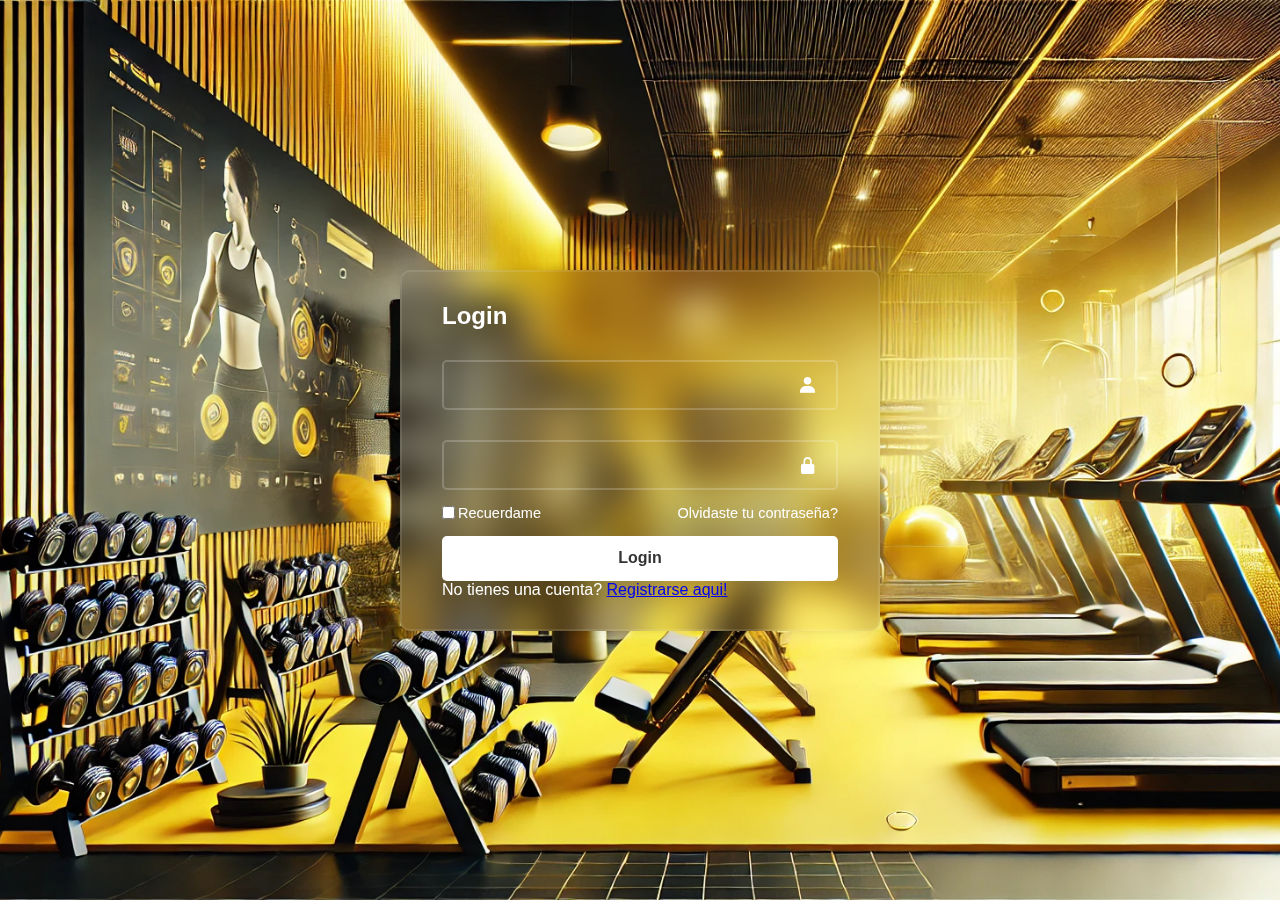
<file: index.html>
<!DOCTYPE html>
<html lang="es">
<head>
    <meta charset="UTF-8">
    <meta name="viewport" content="width=device-width, initial-scale=1.0">
    <link rel="stylesheet" href="Login y Register.css">
    <title>Login Capy Fitness</title>
    <link
      href="https://unpkg.com/boxicons@2.1.4/css/boxicons.min.css" rel="stylesheet"
      />
  </head>
<body>
    <div class="container-LOG-REG">
        <h2>Login</h2>
        <form action="login.php" method="post">
            <div class="input-box">
              <input type="text" name="username" required />
              <i class="bx bxs-user"></i>
              </div>
              <div class="input-box">
                <input type="Password" name="password" required />
              <i class="bx bxs-lock-alt"></i>
              </div>

              <div class="remember-forgot">
                <label>
                  <input id="remember-me" type="checkbox" />Recuerdame</label>
                <a href="#">Olvidaste tu contraseña?</a>
              </div>

            <input type="submit" class="btn" value="Login">
            <p>No tienes una cuenta? <a href="register.html">Registrarse aqui!</a></p>
        </form>
    </div>
</body>
</html>
</file>
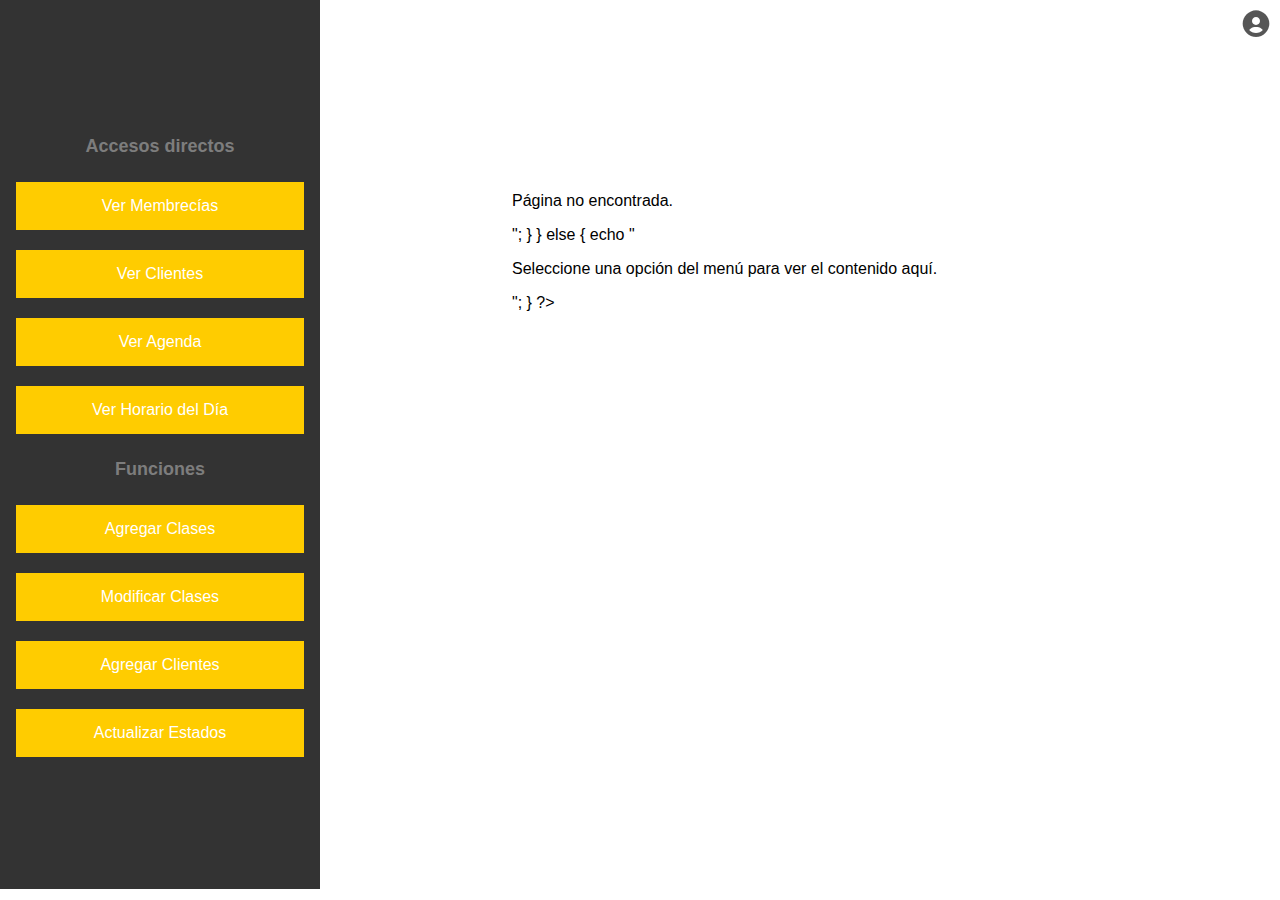
<file: Menu.html>
<!DOCTYPE html>
<html lang="es">
<head>
    <meta charset="UTF-8">
    <meta name="viewport" content="width=device-width, initial-scale=1.0">
    <title>Menú General</title>
    <link rel="stylesheet" href="Menu.css">
    <link
    href="https://unpkg.com/boxicons@2.1.4/css/boxicons.min.css" rel="stylesheet"
    />
    <script defer src="Menu.js"></script> <!-- Archivo JS para manejar la carga dinámica -->

</head>
<body>

<!-- SubBarra de accesos directos -->
<div class="SubBarra">
    <h2 class="subtitulo">Accesos directos</h2>
    <!-- Formularios para cada botón -->
    <form method="POST" action="">
        <button class="menu-button" type="submit" name="page" value="ver_membresias">Ver Membrecías</button>
        <button class="menu-button" type="submit" name="page" value="ver_clientes">Ver Clientes</button>
        <button class="menu-button" type="submit" name="page" value="ver_agenda">Ver Agenda</button>
        <button class="menu-button" type="submit" name="page" value="ver_horario_dia">Ver Horario del Día</button>
    </form>

    <h2 class="subtitulo">Funciones</h2>
    <form method="POST" action="">
        <button class="menu-button" type="submit" name="page" value="agregar_clases">Agregar Clases</button>
        <button class="menu-button" type="submit" name="page" value="modificar_clases">Modificar Clases</button>
        <button class="menu-button" type="submit" name="page" value="agregar_clientes">Agregar Clientes</button>
        <button class="menu-button" type="submit" name="page" value="actualizar_estados">Actualizar Estados</button>
    </form>
</div>

<!-- Contenedor donde se cargará el contenido dinámicamente -->
<div class="main-content">
    <?php
    // Verificar si se ha enviado el formulario
    if ($_SERVER['REQUEST_METHOD'] === 'POST' && isset($_POST['page'])) {
        $page = $_POST['page'];

        // Cargar el contenido correspondiente basado en el valor del formulario
        switch ($page) {
            case 'ver_membresias':
                include 'ver_membresias.php';
                break;
            case 'ver_clientes':
                include 'ver_clientes.php';
                break;
            case 'ver_agenda':
                include 'ver_agenda.php';
                break;
            case 'ver_horario_dia':
                include 'ver_horario_dia.php';
                break;
            case 'agregar_clases':
                include 'agregar_clases.php';
                break;
            case 'modificar_clases':
                include 'modificar_clases.php';
                break;
            case 'agregar_clientes':
                include 'agregar_clientes.php';
                break;
            case 'actualizar_estados':
                include 'actualizar_estados.php';
                break;
            case 'perfil':
                include 'perfil.php';
                break;
            case 'configuracion':
                // Incluir configuracion.php si es necesario
                break;
            default:
                echo "<p>Página no encontrada.</p>";
        }
    } else {
        echo "<p>Seleccione una opción del menú para ver el contenido aquí.</p>";
    }
    ?>
</div>

<!-- Menú de usuario -->
<form method="POST" action="">
    <div class="user-menu-container">
        <i class='bx bxs-user-circle user-icon' id="userIcon"></i>
        <!-- Menú emergente -->
        <div class="user-menu" id="userMenu">
            <ul>
                <button class="SBtn" type="submit" name="page" value="perfil">Perfil</button>
                <button class="SBtn" type="submit" name="page" value="configuracion">Configuración</button>
                <li><a href="logout.php">Cerrar Sesión</a></li>
            </ul>
        </div>
    </div>
</form>

</body>
</html>
</file>
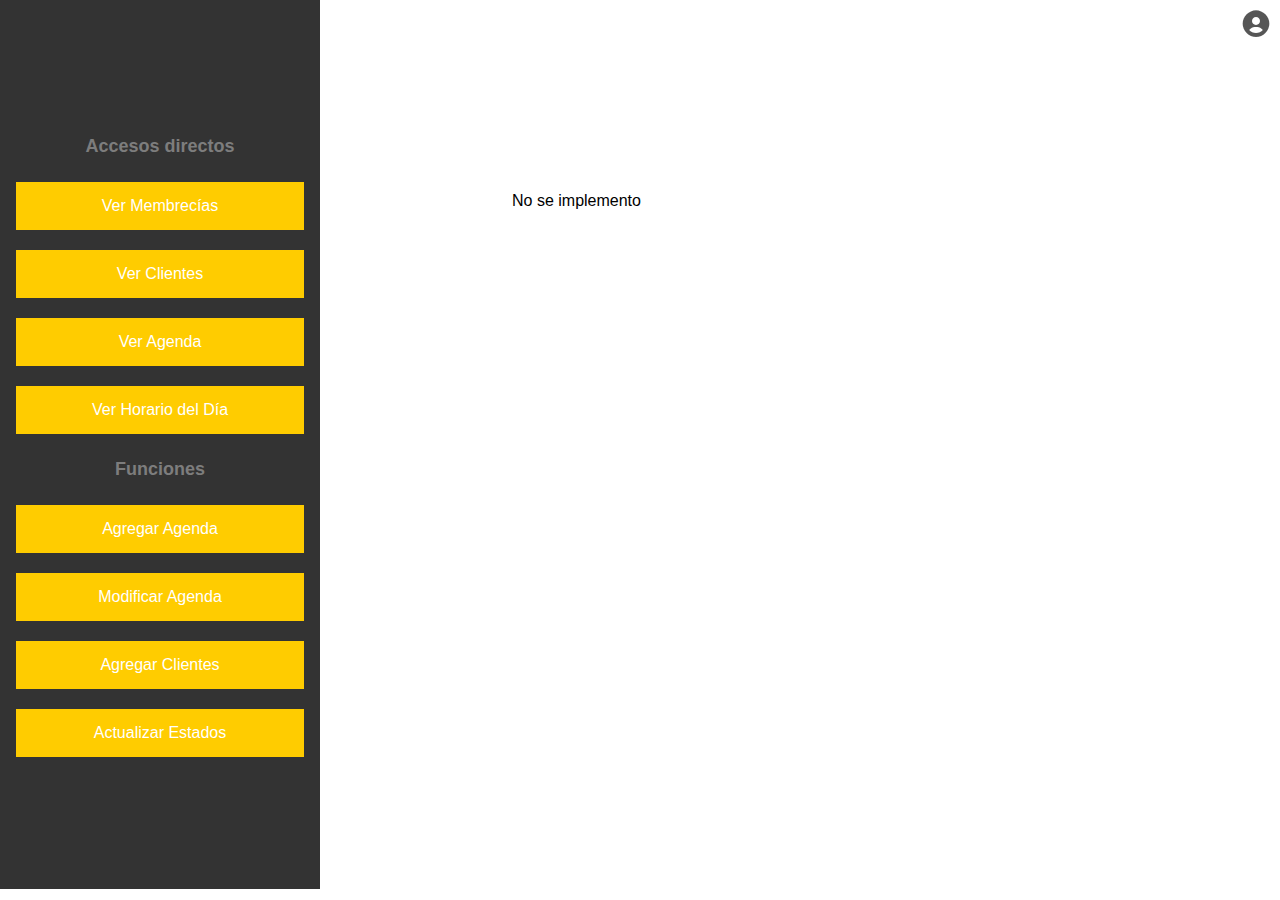
<file: Menu_Actualizar_Estados.html>
<!DOCTYPE html>
<html lang="es">
<head>
    <meta charset="UTF-8">
    <meta name="viewport" content="width=device-width, initial-scale=1.0">
    <title>Menú General</title>
    <link rel="stylesheet" href="Menu.css">
    <link href="https://unpkg.com/boxicons@2.1.4/css/boxicons.min.css" rel="stylesheet">
    <script defer src="Menu.js"></script> <!-- Archivo JS para manejar la carga dinámica -->
</head>
<body>

<!-- SubBarra de accesos directos -->
<div class="SubBarra">
    <h2 class="subtitulo">Accesos directos</h2>
    <!-- Formularios para cada botón -->
    <form method="POST" action="ERF.php">
        <button class="menu-button" type="submit" name="page" value="ver_membresias">Ver Membrecías</button>
        <button class="menu-button" type="submit" name="page" value="ver_clientes">Ver Clientes</button>
        <button class="menu-button" type="submit" name="page" value="ver_agenda">Ver Agenda</button>
        <button class="menu-button" type="submit" name="page" value="ver_horario_dia">Ver Horario del Día</button>
    </form>

    <h2 class="subtitulo">Funciones</h2>
    <form method="POST" action="ERF.php">
        <button class="menu-button" type="submit" name="page" value="agregar_agenda">Agregar Agenda</button>
        <button class="menu-button" type="submit" name="page" value="modificar_agenda">Modificar Agenda</button>
        <button class="menu-button" type="submit" name="page" value="agregar_clientes">Agregar Clientes</button>
        <button class="menu-button" type="submit" name="page" value="actualizar_estados">Actualizar Estados</button>
    </form>
</div>

<div class="main-content">
    <Label>No se implemento</Label>
</div>

<!-- Menú de usuario -->
<form method="POST" action="ERF.php">
    <div class="user-menu-container">
        <i class='bx bxs-user-circle user-icon' id="userIcon"></i>
        <!-- Menú emergente -->
        <div class="user-menu" id="userMenu">
            <ul>
                <button class="SBtn" type="submit" name="page" value="perfil">Perfil</button>
                <button class="SBtn" type="submit" name="page" value="configuracion">Configuración</button>
                <li><a href="logout.php">Cerrar Sesión</a></li>
            </ul>
        </div>
    </div>
</form>

</body>
</html>
</file>
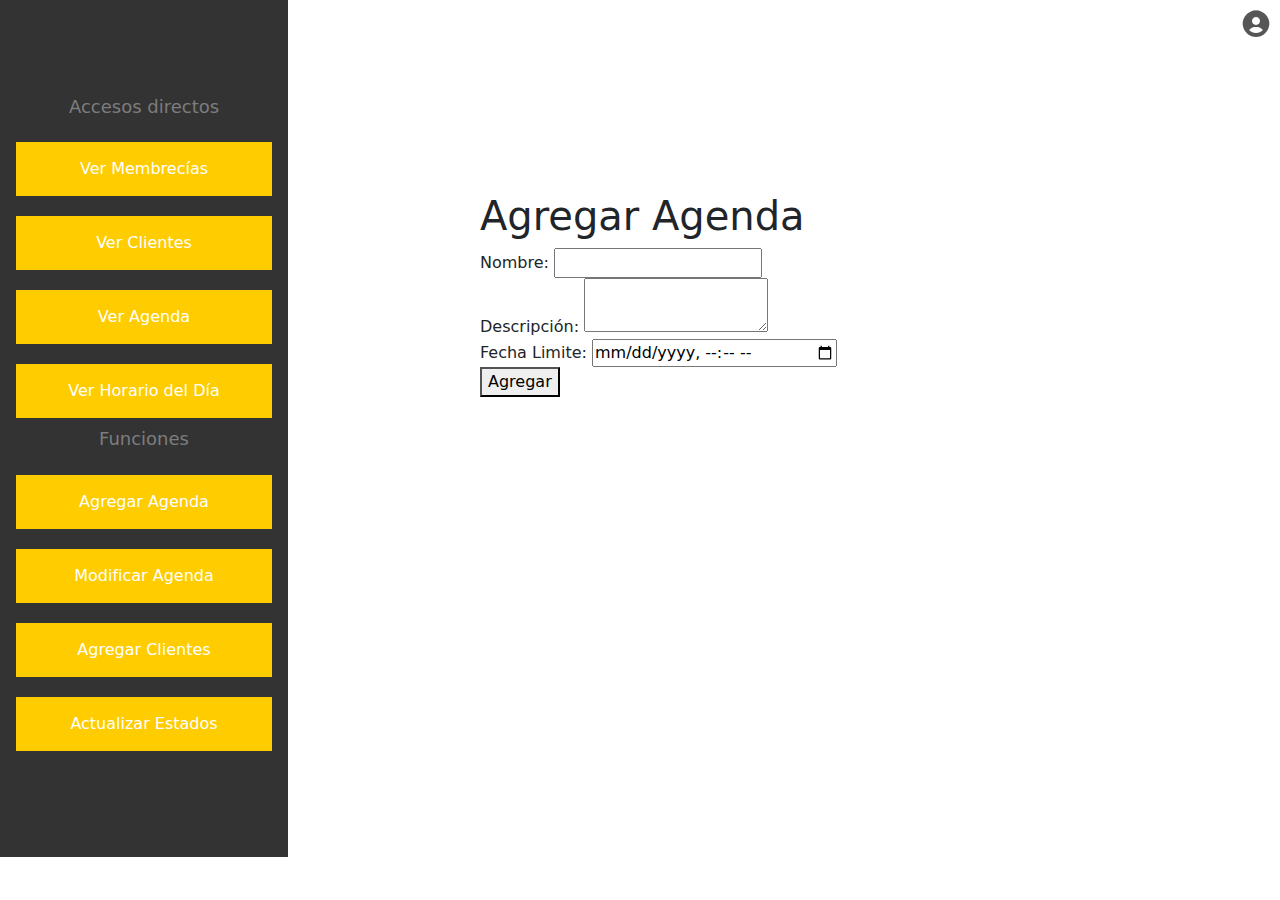
<file: Menu_Agregar_Agenda.html>
<!DOCTYPE html>
<html lang="es">
    <head>
        <meta charset="UTF-8">
        <meta name="viewport" content="width=device-width, initial-scale=1.0">
        <title>Agregar Agenda</title>
        <link rel="stylesheet" href="Menu.css">
        <link href="https://stackpath.bootstrapcdn.com/bootstrap/5.2.3/css/bootstrap.min.css" rel="stylesheet">
        <script defer src="Menu.js"></script>    
        <link href="https://unpkg.com/boxicons@2.1.4/css/boxicons.min.css" rel="stylesheet">
        <script src="https://code.jquery.com/jquery-3.7.1.min.js"></script>
    </head>
<body>
    <div class="SubBarra">
        <h2 class="subtitulo">Accesos directos</h2>
        <!-- Formularios para cada botón -->
        <form method="POST" action="ERF.php">
            <button class="menu-button" type="submit" name="page" value="ver_membresias">Ver Membrecías</button>
            <button class="menu-button" type="submit" name="page" value="ver_clientes">Ver Clientes</button>
            <button class="menu-button" type="submit" name="page" value="ver_agenda">Ver Agenda</button>
            <button class="menu-button" type="submit" name="page" value="ver_horario_dia">Ver Horario del Día</button>
        </form>

        <h2 class="subtitulo">Funciones</h2>
        <form method="POST" action="ERF.php">
            <button class="menu-button" type="submit" name="page" value="agregar_agenda">Agregar Agenda</button>
            <button class="menu-button" type="submit" name="page" value="modificar_agenda">Modificar Agenda</button>
            <button class="menu-button" type="submit" name="page" value="agregar_clientes">Agregar Clientes</button>
            <button class="menu-button" type="submit" name="page" value="actualizar_estados">Actualizar Estados</button>
        </form>
    </div>

    <div class="main-content">
        <h1>Agregar Agenda</h1>
        <form method="POST" action="agendar.php">
            <input type="hidden" name="add" value="1">
            <label for="nombre">Nombre:</label>
            <input type="text" id="nombre" name="nombre" required><br>
            <label for="descripcion">Descripción:</label>
            <textarea id="descripcion" name="descripcion"></textarea><br>
            <label for="fecha_agenda">Fecha Limite:</label>
            <input type="datetime-local" id="fecha_agenda" name="fecha_agenda" required><br>
            <button type="submit">Agregar</button>
        </form>
    </div>

    <!-- Menú de usuario -->
    <form method="POST" action="ERF.php">
        <div class="user-menu-container">
            <i class='bx bxs-user-circle user-icon' id="userIcon"></i>
            <!-- Menú emergente -->
            <div class="user-menu" id="userMenu">
                <ul>
                    <button class="SBtn" type="submit" name="page" value="perfil">Perfil</button>
                    <button class="SBtn" type="submit" name="page" value="configuracion">Configuración</button>
                    <li><a href="logout.php">Cerrar Sesión</a></li>
                </ul>
            </div>
        </div>
    </form>
</body>
</html>
</file>
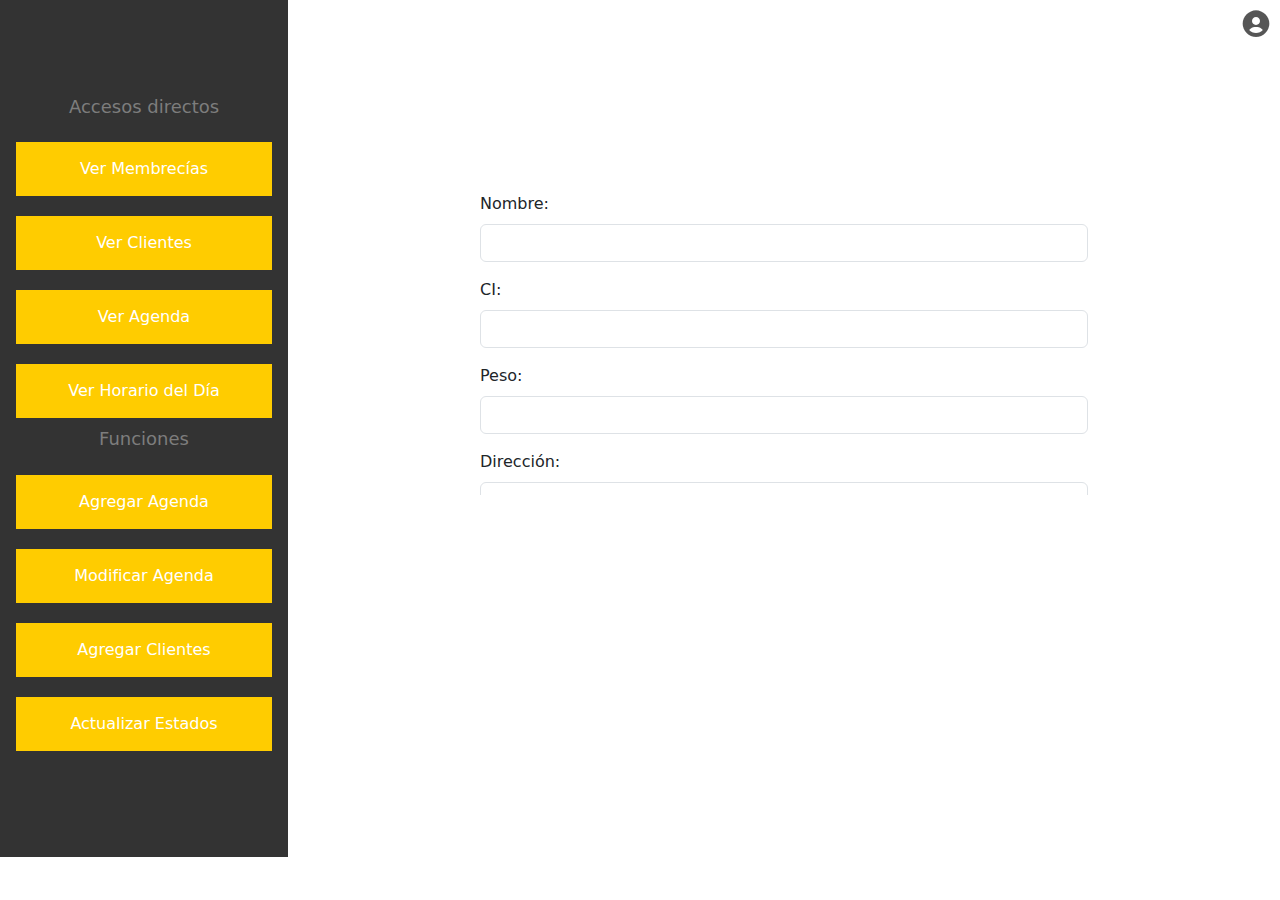
<file: Menu_Agregar_Clientes.html>
<!DOCTYPE html>
<html lang="es">
<head>
    <meta charset="UTF-8">
    <meta name="viewport" content="width=device-width, initial-scale=1.0">
    <title>Menú General</title>
    <link rel="stylesheet" href="Menu.css">
    <link href="https://stackpath.bootstrapcdn.com/bootstrap/5.2.3/css/bootstrap.min.css" rel="stylesheet">
    <script defer src="Menu.js"></script>    
    <link href="https://unpkg.com/boxicons@2.1.4/css/boxicons.min.css" rel="stylesheet">
    <script src="https://code.jquery.com/jquery-3.7.1.min.js"></script>
</head>
<body>

<!-- SubBarra de accesos directos -->
<div class="SubBarra">
    <h2 class="subtitulo">Accesos directos</h2>
    <!-- Formularios para cada botón -->
    <form method="POST" action="ERF.php">
        <button class="menu-button" type="submit" name="page" value="ver_membresias">Ver Membrecías</button>
        <button class="menu-button" type="submit" name="page" value="ver_clientes">Ver Clientes</button>
        <button class="menu-button" type="submit" name="page" value="ver_agenda">Ver Agenda</button>
        <button class="menu-button" type="submit" name="page" value="ver_horario_dia">Ver Horario del Día</button>
    </form>

    <h2 class="subtitulo">Funciones</h2>
    <form method="POST" action="ERF.php">
        <button class="menu-button" type="submit" name="page" value="agregar_agenda">Agregar Agenda</button>
        <button class="menu-button" type="submit" name="page" value="modificar_agenda">Modificar Agenda</button>
        <button class="menu-button" type="submit" name="page" value="agregar_clientes">Agregar Clientes</button>
        <button class="menu-button" type="submit" name="page" value="actualizar_estados">Actualizar Estados</button>
    </form>
</div>

<div class="main-content">
    <!-- Div para mostrar mensajes -->
    <div id="message"></div>

    <form id="add-client-form" action="agregar_cl.php" method="post">
        <div class="mb-3">
            <label for="nombre" class="form-label">Nombre:</label>
            <input type="text" class="form-control" id="nombre" name="nombre" required>
        </div>
        <div class="mb-3">
            <label for="ci" class="form-label">CI:</label>
            <input type="text" class="form-control" id="ci" name="ci">
        </div>
        <div class="mb-3">
            <label for="peso" class="form-label">Peso:</label>
            <input type="number" step="0.1" class="form-control" id="peso" name="peso">
        </div>
        <div class="mb-3">
            <label for="direccion" class="form-label">Dirección:</label>
            <input type="text" class="form-control" id="direccion" name="direccion" required>
        </div>
        <button type="submit" class="btn btn-primary">Agregar Cliente</button>
    </form>
</div>

<!-- Incluir Bootstrap 5.2.3 JS y dependencias -->
<script src="https://cdn.jsdelivr.net/npm/@popperjs/core@2.11.6/dist/umd/popper.min.js"></script>
<script src="https://stackpath.bootstrapcdn.com/bootstrap/5.2.3/js/bootstrap.min.js"></script>

<!-- Script para mostrar mensajes -->
<script>
$(document).ready(function() {
    // Obtener parámetros de la URL
    function getUrlParameter(sParam) {
        var sPageURL = window.location.search.substring(1),
            sURLVariables = sPageURL.split('&'),
            sParameterName,
            i;

        for (i = 0; i < sURLVariables.length; i++) {
            sParameterName = sURLVariables[i].split('=');

            if (sParameterName[0] === sParam) {
                return sParameterName[1] === undefined ? true : decodeURIComponent(sParameterName[1]);
            }
        }
        return false;
    }

    var message = getUrlParameter('message');
    var messageType = getUrlParameter('type');

    if (message) {
        var alertType = (messageType === 'success') ? 'alert-success' : 'alert-danger';
        $('#message').html('<div class="alert ' + alertType + ' alert-dismissible fade show" role="alert">' +
            message + 
            '<button type="button" class="btn-close" data-bs-dismiss="alert" aria-label="Close"></button>' +
        '</div>');
    }
});
</script>

<!-- Menú de usuario -->
<form method="POST" action="ERF.php">
    <div class="user-menu-container">
        <i class='bx bxs-user-circle user-icon' id="userIcon"></i>
        <!-- Menú emergente -->
        <div class="user-menu" id="userMenu">
            <ul>
                <button class="SBtn" type="submit" name="page" value="perfil">Perfil</button>
                <button class="SBtn" type="submit" name="page" value="configuracion">Configuración</button>
                <li><a href="logout.php">Cerrar Sesión</a></li>
            </ul>
        </div>
    </div>
</form>

</body>
</html>
</file>
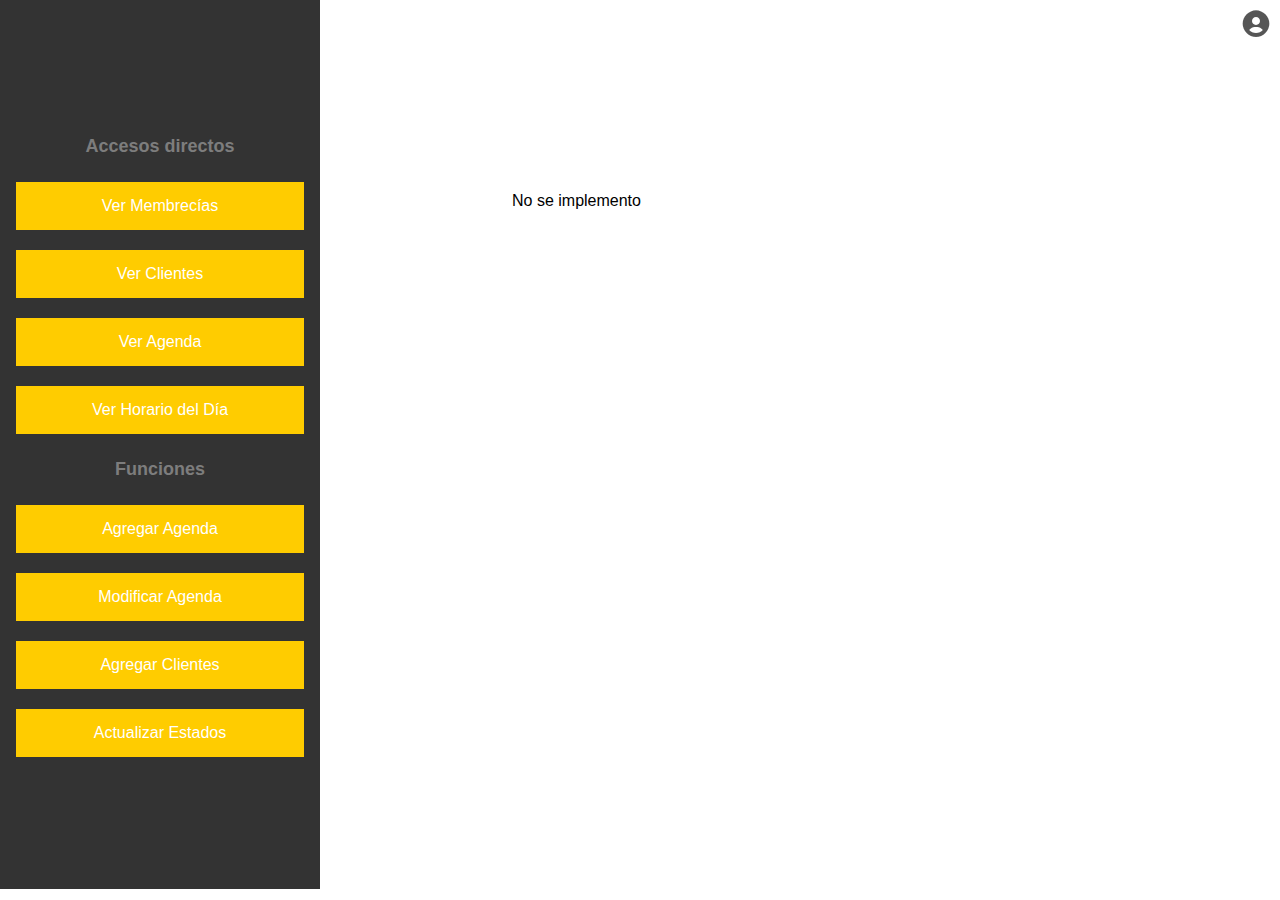
<file: Menu_Horarios.html>
<!DOCTYPE html>
<html lang="es">
<head>
    <meta charset="UTF-8">
    <meta name="viewport" content="width=device-width, initial-scale=1.0">
    <title>Menú General</title>
    <link rel="stylesheet" href="Menu.css">
    <link href="https://unpkg.com/boxicons@2.1.4/css/boxicons.min.css" rel="stylesheet">
    <script defer src="Menu.js"></script> <!-- Archivo JS para manejar la carga dinámica -->
</head>
<body>

<!-- SubBarra de accesos directos -->
<div class="SubBarra">
    <h2 class="subtitulo">Accesos directos</h2>
    <!-- Formularios para cada botón -->
    <form method="POST" action="ERF.php">
        <button class="menu-button" type="submit" name="page" value="ver_membresias">Ver Membrecías</button>
        <button class="menu-button" type="submit" name="page" value="ver_clientes">Ver Clientes</button>
        <button class="menu-button" type="submit" name="page" value="ver_agenda">Ver Agenda</button>
        <button class="menu-button" type="submit" name="page" value="ver_horario_dia">Ver Horario del Día</button>
    </form>
    <h2 class="subtitulo">Funciones</h2>
    <form method="POST" action="ERF.php">
        <button class="menu-button" type="submit" name="page" value="agregar_agenda">Agregar Agenda</button>
        <button class="menu-button" type="submit" name="page" value="modificar_agenda">Modificar Agenda</button>
        <button class="menu-button" type="submit" name="page" value="agregar_clientes">Agregar Clientes</button>
        <button class="menu-button" type="submit" name="page" value="actualizar_estados">Actualizar Estados</button>
    </form>
</div>

<div class="main-content">
    <Label>No se implemento</Label>
</div>


<!-- Menú de usuario -->
<form method="POST" action="ERF.php">
    <div class="user-menu-container">
        <i class='bx bxs-user-circle user-icon' id="userIcon"></i>
        <!-- Menú emergente -->
        <div class="user-menu" id="userMenu">
            <ul>
                <button class="SBtn" type="submit" name="page" value="perfil">Perfil</button>
                <button class="SBtn" type="submit" name="page" value="configuracion">Configuración</button>
                <li><a href="logout.php">Cerrar Sesión</a></li>
            </ul>
        </div>
    </div>
</form>

</body>
</html>
</file>
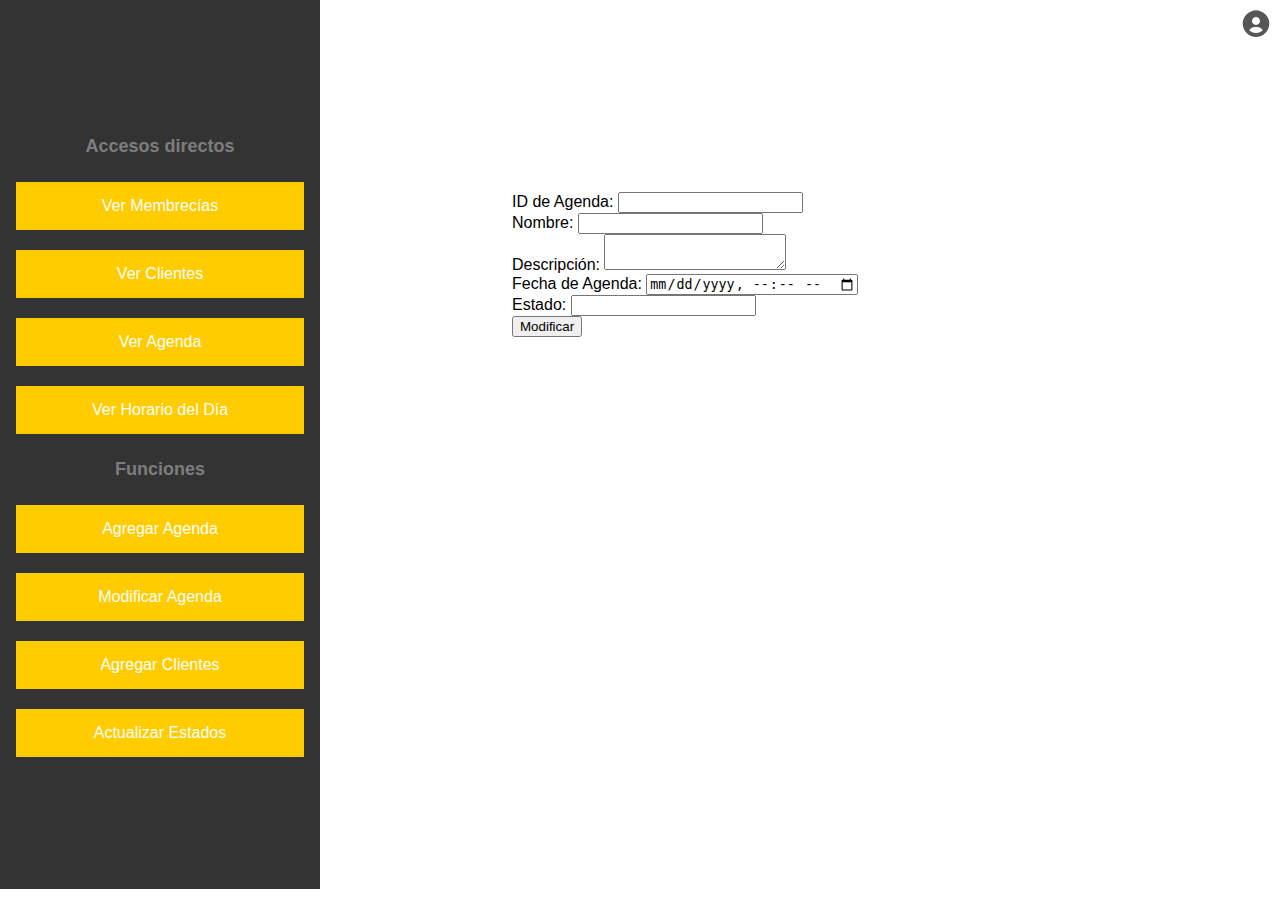
<file: Menu_Modificar_Agenda.html>
<!DOCTYPE html>
<html lang="es">
<head>
    <meta charset="UTF-8">
    <meta name="viewport" content="width=device-width, initial-scale=1.0">
    <title>Menú General</title>
    <link rel="stylesheet" href="Menu.css">
    <link href="https://unpkg.com/boxicons@2.1.4/css/boxicons.min.css" rel="stylesheet">
    <script defer src="Menu.js"></script> <!-- Archivo JS para manejar la carga dinámica -->
</head>
<body>

<!-- SubBarra de accesos directos -->
<div class="SubBarra">
    <h2 class="subtitulo">Accesos directos</h2>
    <!-- Formularios para cada botón -->
    <form method="POST" action="ERF.php">
        <button class="menu-button" type="submit" name="page" value="ver_membresias">Ver Membrecías</button>
        <button class="menu-button" type="submit" name="page" value="ver_clientes">Ver Clientes</button>
        <button class="menu-button" type="submit" name="page" value="ver_agenda">Ver Agenda</button>
        <button class="menu-button" type="submit" name="page" value="ver_horario_dia">Ver Horario del Día</button>
    </form>

    <h2 class="subtitulo">Funciones</h2>
    <form method="POST" action="ERF.php">
        <button class="menu-button" type="submit" name="page" value="agregar_agenda">Agregar Agenda</button>
        <button class="menu-button" type="submit" name="page" value="modificar_agenda">Modificar Agenda</button>
        <button class="menu-button" type="submit" name="page" value="agregar_clientes">Agregar Clientes</button>
        <button class="menu-button" type="submit" name="page" value="actualizar_estados">Actualizar Estados</button>
    </form>
</div>

<div class="main-content">
    

    <form method="POST" action="modificar_agenda.php">
        <label for="id_a">ID de Agenda:</label>
        <input type="number" id="id_a" name="id_a" required><br>
        <label for="nombre">Nombre:</label>
        <input type="text" id="nombre" name="nombre" required><br>
        <label for="descripcion">Descripción:</label>
        <textarea id="descripcion" name="descripcion"></textarea><br>
        <label for="fecha_agenda">Fecha de Agenda:</label>
        <input type="datetime-local" id="fecha_agenda" name="fecha_agenda" required><br>
        <label for="estado">Estado:</label>
        <input type="number" id="estado" name="estado" required><br>
        <button type="submit">Modificar</button>


    </form>
</div>

<!-- Menú de usuario -->
<form method="POST" action="ERF.php">
    <div class="user-menu-container">
        <i class='bx bxs-user-circle user-icon' id="userIcon"></i>
        <!-- Menú emergente -->
        <div class="user-menu" id="userMenu">
            <ul>
                <button class="SBtn" type="submit" name="page" value="perfil">Perfil</button>
                <button class="SBtn" type="submit" name="page" value="configuracion">Configuración</button>
                <li><a href="logout.php">Cerrar Sesión</a></li>
            </ul>
        </div>
    </div>
</form>

</body>
</html>
</file>
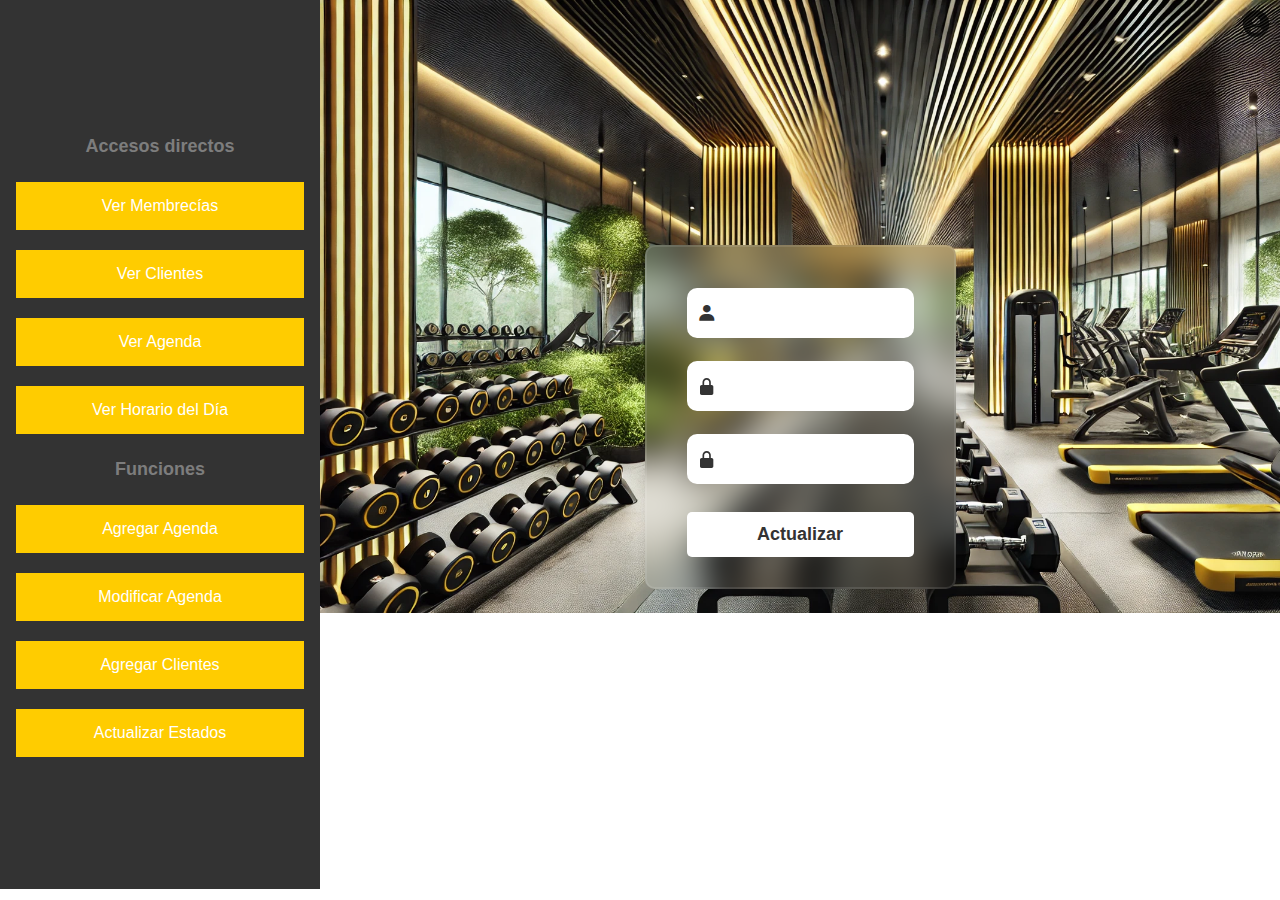
<file: Menu_Perfil.html>
<!DOCTYPE html>
<html lang="es">
<head>
    <meta charset="UTF-8">
    <meta name="viewport" content="width=device-width, initial-scale=1.0">
    <title>Menú General</title>

    <link rel="stylesheet" href="Menu.css">
    <link rel="stylesheet" href="Perfil.css">

    <link href="https://unpkg.com/boxicons@2.1.4/css/boxicons.min.css" rel="stylesheet">
    <script defer src="Menu.js"></script> <!-- Archivo JS para manejar la carga dinámica -->
</head>
<body>

<!-- SubBarra de accesos directos -->
<div class="SubBarra">
    <h2 class="subtitulo">Accesos directos</h2>
    <!-- Formularios para cada botón -->
    <form method="POST" action="ERF.php">
        <button class="menu-button" type="submit" name="page" value="ver_membresias">Ver Membrecías</button>
        <button class="menu-button" type="submit" name="page" value="ver_clientes">Ver Clientes</button>
        <button class="menu-button" type="submit" name="page" value="ver_agenda">Ver Agenda</button>
        <button class="menu-button" type="submit" name="page" value="ver_horario_dia">Ver Horario del Día</button>
    </form>

    <h2 class="subtitulo">Funciones</h2>
    <form method="POST" action="ERF.php">
        <button class="menu-button" type="submit" name="page" value="agregar_agenda">Agregar Agenda</button>
        <button class="menu-button" type="submit" name="page" value="modificar_agenda">Modificar Agenda</button>
        <button class="menu-button" type="submit" name="page" value="agregar_clientes">Agregar Clientes</button>
        <button class="menu-button" type="submit" name="page" value="actualizar_estados">Actualizar Estados</button>
    </form>
</div>

<div class="main-content2">

        <form action="perfil.php">
            <div class="Container-Perfil">
                
                <div class="input-box">
                    <input for="nombre" type="text" id="username" name="username" required />
                  <i class="bx bxs-user"></i>
                  </div>


                  <div class="input-box">
                    <input for="" type="password" id="password" name="password" required />
                  <i class="bx bxs-lock-alt"></i>
                  </div>


                  <div class="input-box">
                    <input type="password"  id="confpassword" name="confirm_password" required />
                  <i class="bx bxs-lock-alt"></i>
                  </div>
        
                <input type="submit" class="Button-TN" value="Actualizar">
            </div>
        </form>

</div>


<!-- Menú de usuario -->
<form method="POST" action="ERF.php">
    <div class="user-menu-container">
        <i class='bx bxs-user-circle user-icon' id="userIcon"></i>
        <!-- Menú emergente -->
        <div class="user-menu" id="userMenu">
            <ul>
                <button class="SBtn" type="submit" name="page" value="perfil">Perfil</button>
                <button class="SBtn" type="submit" name="page" value="configuracion">Configuración</button>
                <li><a href="logout.php">Cerrar Sesión</a></li>
            </ul>
        </div>
    </div>
</form>

</body>
</html>
</file>
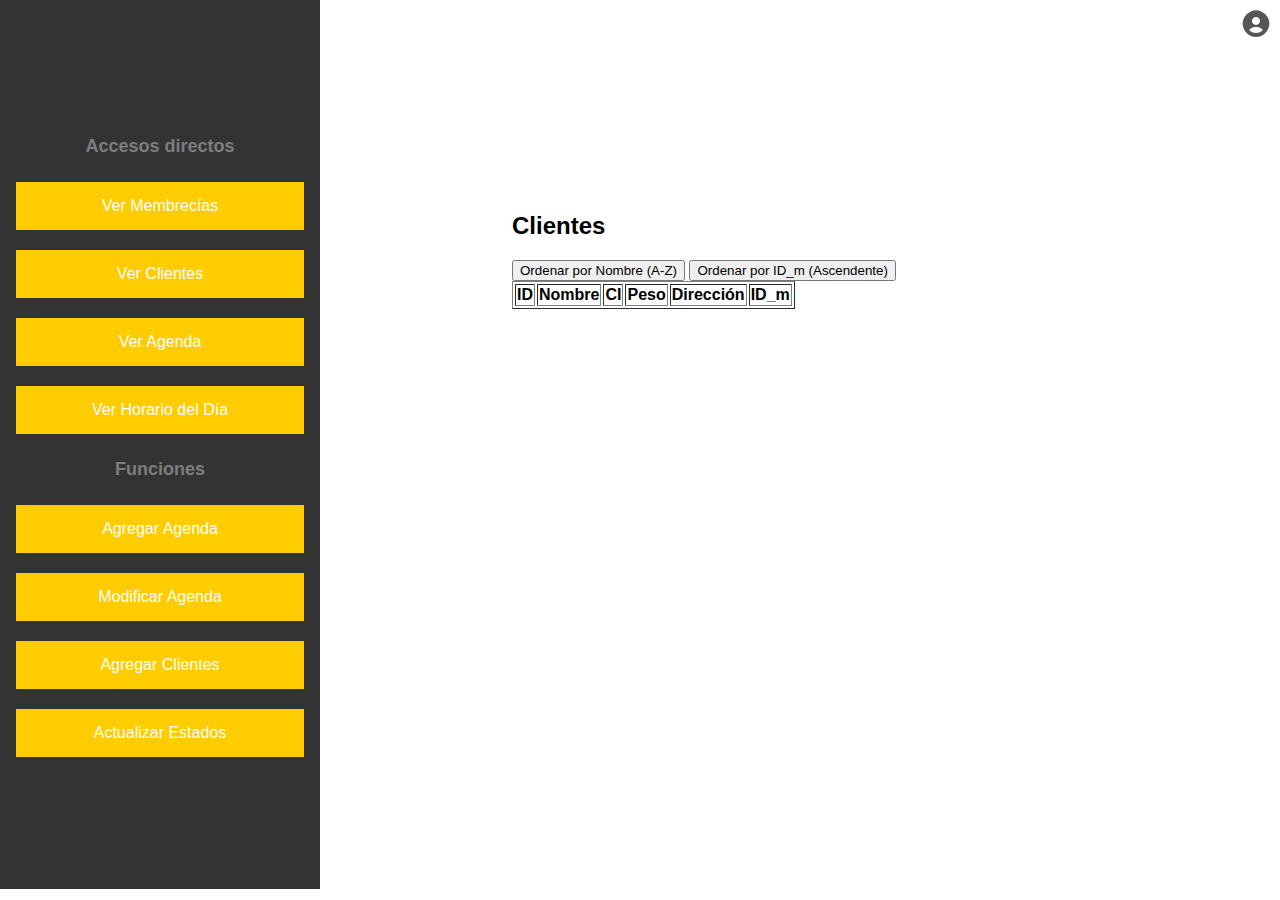
<file: Menu_Ver_Clientes.html>
<!DOCTYPE html>
<html lang="es">
<head>
    <meta charset="UTF-8">
    <meta name="viewport" content="width=device-width, initial-scale=1.0">
    <title>Ver Clientes</title>
    <link rel="stylesheet" href="Menu.css">
    <link href="https://unpkg.com/boxicons@2.1.4/css/boxicons.min.css" rel="stylesheet">
    <script defer src="Menu.js"></script>
    <script>
        document.addEventListener('DOMContentLoaded', function() {
            cargarClientes();

            document.getElementById('ordenarNombre').addEventListener('click', function() {
                cargarClientes('nombre_asc');
            });

            document.getElementById('ordenarIdM').addEventListener('click', function() {
                cargarClientes('id_m_asc');
            });
        });

        function cargarClientes(order = '') {
            fetch(`obtener_clientes.php?order=${order}`)
                .then(response => response.json())
                .then(data => {
                    const tableBody = document.querySelector('#clientes-table-body');
                    tableBody.innerHTML = '';
                    data.forEach(cliente => {
                        const row = document.createElement('tr');
                        row.innerHTML = `
                            <td>${cliente.id}</td>
                            <td>${cliente.nombre}</td>
                            <td>${cliente.CI}</td>
                            <td>${cliente.Peso}</td>
                            <td>${cliente.direccion}</td>
                            <td>${cliente.id_m}</td>
                        `;
                        tableBody.appendChild(row);
                    });
                })
                .catch(error => console.error('Error:', error));
        }
    </script>
</head>
<body>

<!-- SubBarra de accesos directos -->
<div class="SubBarra">
    <h2 class="subtitulo">Accesos directos</h2>
    <!-- Formularios para cada botón -->
    <form method="POST" action="ERF.php">
        <button class="menu-button" type="submit" name="page" value="ver_membresias">Ver Membrecías</button>
        <button class="menu-button" type="submit" name="page" value="ver_clientes">Ver Clientes</button>
        <button class="menu-button" type="submit" name="page" value="ver_agenda">Ver Agenda</button>
        <button class="menu-button" type="submit" name="page" value="ver_horario_dia">Ver Horario del Día</button>
    </form>

    <h2 class="subtitulo">Funciones</h2>
    <form method="POST" action="ERF.php">
        <button class="menu-button" type="submit" name="page" value="agregar_agenda">Agregar Agenda</button>
        <button class="menu-button" type="submit" name="page" value="modificar_agenda">Modificar Agenda</button>
        <button class="menu-button" type="submit" name="page" value="agregar_clientes">Agregar Clientes</button>
        <button class="menu-button" type="submit" name="page" value="actualizar_estados">Actualizar Estados</button>
    </form>
</div>

<div class="main-content">
    <h2>Clientes</h2>

    <!-- Botones para ordenar -->
    <button id="ordenarNombre">Ordenar por Nombre (A-Z)</button>
    <button id="ordenarIdM">Ordenar por ID_m (Ascendente)</button>

    <!-- Tabla de Clientes -->
    <table border="1">
        <thead>
            <tr>
                <th>ID</th>
                <th>Nombre</th>
                <th>CI</th>
                <th>Peso</th>
                <th>Dirección</th>
                <th>ID_m</th>
            </tr>
        </thead>
        <tbody id="clientes-table-body">
            <!-- Los datos de los clientes se insertarán aquí -->
        </tbody>
    </table>
</div>

<!-- Menú de usuario -->
<form method="POST" action="ERF.php">
    <div class="user-menu-container">
        <i class='bx bxs-user-circle user-icon' id="userIcon"></i>
        <!-- Menú emergente -->
        <div class="user-menu" id="userMenu">
            <ul>
                <button class="SBtn" type="submit" name="page" value="perfil">Perfil</button>
                <button class="SBtn" type="submit" name="page" value="configuracion">Configuración</button>
                <li><a href="logout.php">Cerrar Sesión</a></li>
            </ul>
        </div>
    </div>
</form>

</body>
</html>
</file>
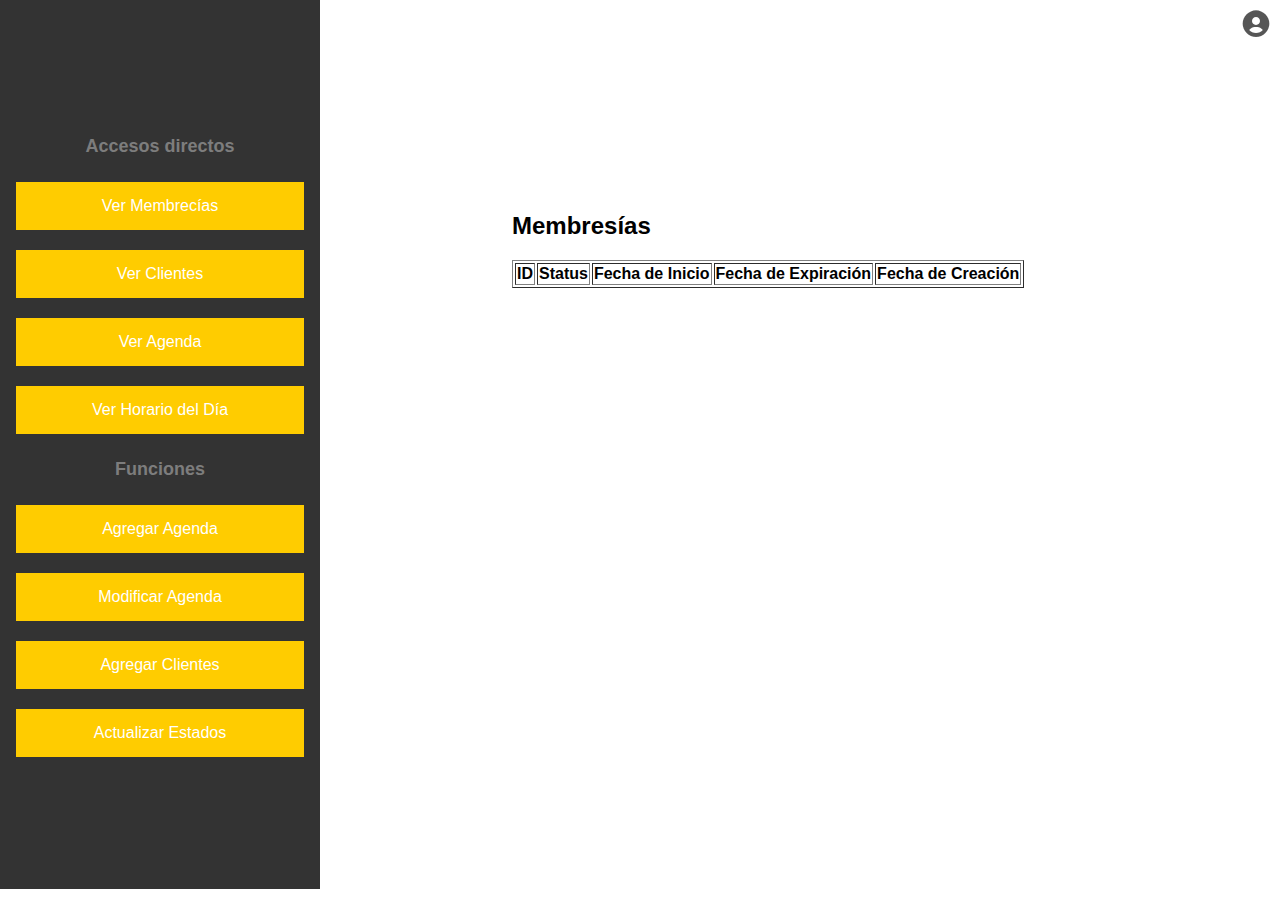
<file: Menu_Ver_Membrecias.html>
<!DOCTYPE html>
<html lang="es">
<head>
    <meta charset="UTF-8">
    <meta name="viewport" content="width=device-width, initial-scale=1.0">
    <title>Ver Membresías</title>
    <link rel="stylesheet" href="Menu.css">
    <link href="https://unpkg.com/boxicons@2.1.4/css/boxicons.min.css" rel="stylesheet">
    <script defer src="Menu.js"></script>
    <script>
        document.addEventListener('DOMContentLoaded', function() {
            fetch('obtener_membresias.php')
                .then(response => response.json())
                .then(data => {
                    const tableBody = document.querySelector('#membresias-table-body');
                    tableBody.innerHTML = '';
                    data.forEach(membresia => {
                        const row = document.createElement('tr');
                        row.innerHTML = `
                            <td>${membresia.id_m}</td>
                            <td>${membresia.Status}</td>
                            <td>${membresia.F_Start}</td>
                            <td>${membresia.F_Expired}</td>
                            <td>${membresia.F_Creacion}</td>
                        `;
                        tableBody.appendChild(row);
                    });
                })
                .catch(error => console.error('Error:', error));
        });
    </script>
</head>
<body>

<!-- SubBarra de accesos directos -->
<div class="SubBarra">
    <h2 class="subtitulo">Accesos directos</h2>
    <!-- Formularios para cada botón -->
    <form method="POST" action="ERF.php">
        <button class="menu-button" type="submit" name="page" value="ver_membresias">Ver Membrecías</button>
        <button class="menu-button" type="submit" name="page" value="ver_clientes">Ver Clientes</button>
        <button class="menu-button" type="submit" name="page" value="ver_agenda">Ver Agenda</button>
        <button class="menu-button" type="submit" name="page" value="ver_horario_dia">Ver Horario del Día</button>
    </form>

    <h2 class="subtitulo">Funciones</h2>
    <form method="POST" action="ERF.php">
        <button class="menu-button" type="submit" name="page" value="agregar_agenda">Agregar Agenda</button>
        <button class="menu-button" type="submit" name="page" value="modificar_agenda">Modificar Agenda</button>
        <button class="menu-button" type="submit" name="page" value="agregar_clientes">Agregar Clientes</button>
        <button class="menu-button" type="submit" name="page" value="actualizar_estados">Actualizar Estados</button>
    </form>
</div>

<div class="main-content">
    <h2>Membresías</h2>

    <!-- Tabla de Membresías -->
    <table border="1">
        <thead>
            <tr>
                <th>ID</th>
                <th>Status</th>
                <th>Fecha de Inicio</th>
                <th>Fecha de Expiración</th>
                <th>Fecha de Creación</th>
            </tr>
        </thead>
        <tbody id="membresias-table-body">
            <!-- Los datos de las membresías se insertarán aquí -->
        </tbody>
    </table>
</div>

<!-- Menú de usuario -->
<form method="POST" action="ERF.php">
    <div class="user-menu-container">
        <i class='bx bxs-user-circle user-icon' id="userIcon"></i>
        <!-- Menú emergente -->
        <div class="user-menu" id="userMenu">
            <ul>
                <button class="SBtn" type="submit" name="page" value="perfil">Perfil</button>
                <button class="SBtn" type="submit" name="page" value="configuracion">Configuración</button>
                <li><a href="logout.php">Cerrar Sesión</a></li>
            </ul>
        </div>
    </div>
</form>

</body>
</html>
</file>
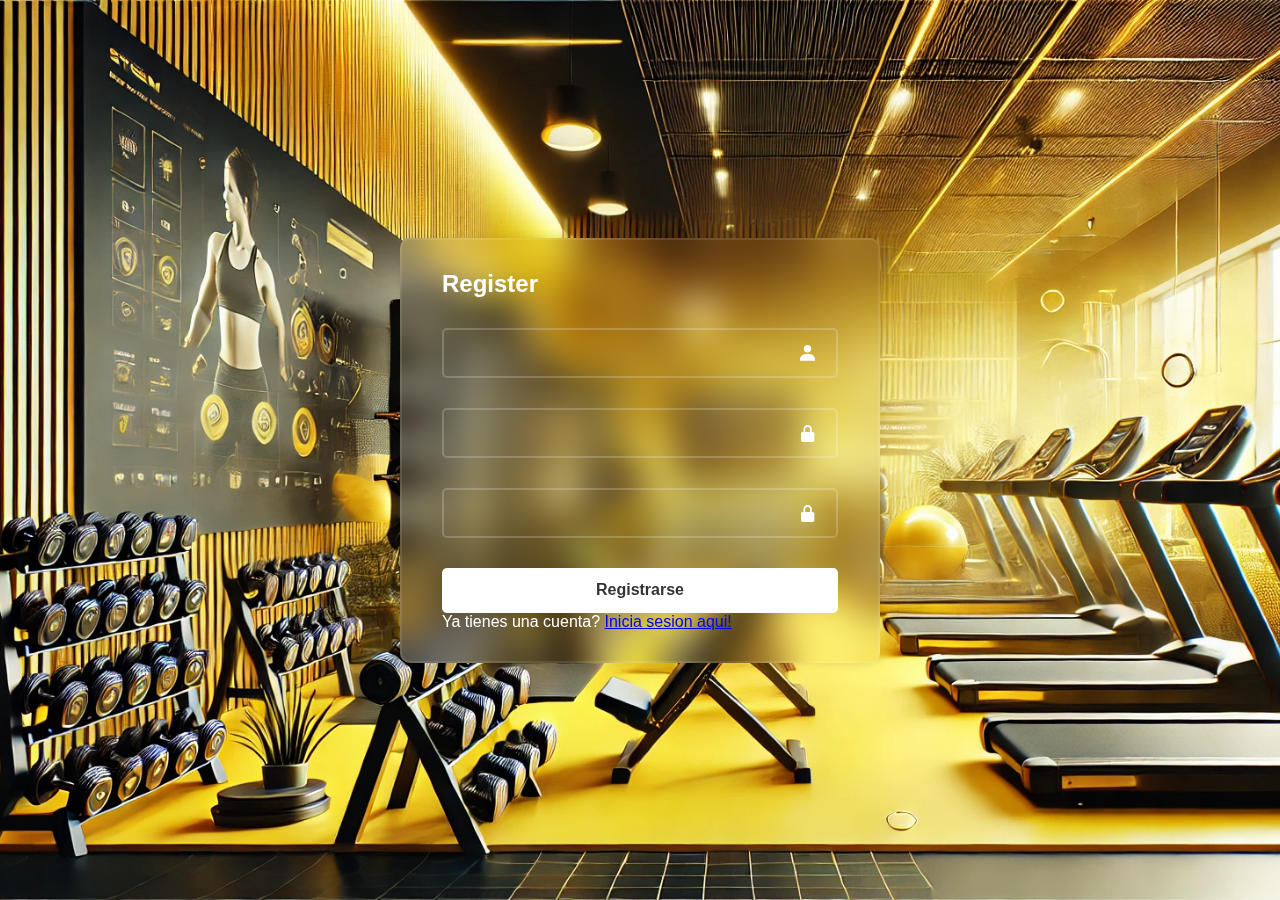
<file: register.html>
<!DOCTYPE html>
<html lang="es">
<head>
    <meta charset="UTF-8">
    <meta name="viewport" content="width=device-width, initial-scale=1.0">
    <link rel="stylesheet" href="Login y Register.css">
    <title>Registro Capy Fitness</title>
    <link
    href="https://unpkg.com/boxicons@2.1.4/css/boxicons.min.css"
    rel="stylesheet"
  />
    <body>
        <div class="container-LOG-REG">
            <h2>Register</h2>
            <form action="register.php" method="post">
                <div class="input-box">
                    <input for="nombre" type="text" id="username" name="username" required />
                  <i class="bx bxs-user"></i>
                  </div>
                  <div class="input-box">
                    <input for="" type="password" id="password" name="password" required />
                  <i class="bx bxs-lock-alt"></i>
                  </div>
                  <div class="input-box">
                    <input type="password"  id="confpassword" name="confirm_password" required />
                  <i class="bx bxs-lock-alt"></i>
                  </div>
    
                <input type="submit" class="btn" value="Registrarse">
                <p>Ya tienes una cuenta? <a href="index.html">Inicia sesion aqui!</a></p>
            </form>
        </div>
    </body>
</html>
</file>
<file: Login y Register.css>
* {
  font-family: sans-serif;
  margin: 0;
  padding: 0;
  box-sizing: border-box;
}

body {
  display: flex;
  justify-content: center;
  align-items: center;
  min-height: 100vh;
  background: url(./3829327389.webp) no-repeat;
  background-size: cover;
  background-position: center;
}

.container-LOG-REG {
  width: 90%;
  max-width: 30rem;
  background: transparent;
  border: 2px solid rgba(255, 255, 255, 0.1);
  backdrop-filter: blur(18px);
  box-shadow: 0px 0px 10px rgba(0, 0, 0, 0.1);
  color: #fff;
  border-radius: 10px;
  padding: 30px 40px;
  margin: 20px;
}

.container-LOG-REG h1 {
  font-size: 36px;
  text-align: center;
}

.container-LOG-REG .input-box {
  position: relative;
  width: 100%;
  height: 50px;
  margin: 30px 0px;
}

.input-box input {
  width: 100%;
  height: 100%;
  background: transparent;
  border: none;
  outline: none;
  border: 2px solid rgba(255, 255, 255, 0.2);
  border-radius: 5px;
  font-size: 16px;
  color: #fff;
  padding: 20px 45px 20px 20px;
}

.input-box input::placeholder {
  color: #fff;
}

.input-box i {
  position: absolute;
  right: 20px;
  top: 50%;
  transform: translateY(-50%);
  font-size: 20px;
}

.container-LOG-REG .remember-forgot {
  display: flex;
  justify-content: space-between;
  font-size: 14.5px;
  margin: -15px 0px 15px;
}

.remember-forgot label {
  display: flex;
  align-items: center;
}

.remember-forgot label input {
  margin-right: 3px;
}

.remember-forgot a {
  color: #fff;
  text-decoration: none;
}

.remember-forgot a:hover {
  text-decoration: underline;
}

.container-LOG-REG .btn {
  width: 100%;
  height: 45px;
  background: #fff;
  border: none;
  outline: none;
  border-radius: 5px;
  cursor: pointer;
  font-size: 16px;
  font-weight: 600;
  color: #333;
}

.container-LOG-REG .register-link {
  font-size: 14.5px;
  text-align: center;
  margin: 20px 0px 15px;
}

.register-link p a {
  color: #fff;
  text-decoration: none;
  font-weight: 600;
}

.register-link p a:hover {
  text-decoration: underline;
}

/* Estilos responsivos */
@media (max-width: 768px) {
  .container-LOG-REG {
    padding: 20px 30px;
  }

  .container-LOG-REG h1 {
    font-size: 28px;
  }

  .input-box {
    margin: 20px 0px;
  }

  .input-box input {
    padding: 15px 40px 15px 15px;
  }

  .container-LOG-REG .btn {
    height: 40px;
    font-size: 14px;
  }

  .container-LOG-REG .register-link {
    font-size: 13px;
  }
}

@media (max-width: 480px) {
  .container {
    padding: 15px 20px;
  }

  .container-LOG-REG h1 {
    font-size: 24px;
  }

  .input-box {
    margin: 15px 0px;
  }

  .input-box input {
    padding: 10px 35px 10px 10px;
  }

  .container-LOG-REG .btn {
    height: 35px;
    font-size: 12px;
  }

  .container-LOG-REG .register-link {
    font-size: 12px;
  }
}

@media (max-width: 320px) {
  .container-LOG-REG {
    padding: 10px 15px;
  }

  .container-LOG-REG h1 {
    font-size: 20px;
  }

  .input-box {
    margin: 10px 0px;
  }

  .input-box input {
    padding: 8px 30px 8px 8px;
  }

  .container-LOG-REG .btn {
    height: 30px;
    font-size: 10px;
  }

  .container-LOG-REG .register-link {
    font-size: 10px;
  }
}
</file>
<file: Menu.css>
html, body {
  height: 100%;
  margin: 0;
  font-family: Arial, sans-serif;
}

body {
  display: flex;
  width: 100%;
  flex-direction: row;
}

.SubBarra {
  width: 1rem;
  max-width: 1rem;
  min-width: 18rem;
  background-color: #333;
  padding: 1rem;
  display: flex;
  flex-direction: column;
  align-items: center;
  justify-content: center;
  height: 95.20%;
}

.subtitulo {
  color: #7d7d7d; /* Gris medio apagado */
  font-size: 18px;
  margin-bottom: 15px;
  text-align: center;
}


.menu-button{
  width: 100%;
  padding: 15px;
  margin: 10px 0;
  background-color: #ffcc00;
  color: white;
  border: none;
  cursor: pointer;
  font-size: 16px;
  text-align: center;
  
}


.menu-button:hover {
  background-color: #eebe00;}

.main-content {
  flex-grow: 1;
  padding: 15%;
background-color: #fff;
  background-size: 120%;
  overflow-y: auto;
  max-height: 55%}

/* Estilos para el contenido */
.content {
  padding: 20px;}

h1 {
  color: #333;
}

/* Todo lo relacionado con el ajuste de Usuarios css */
/* Estilos generales */
body, html {
  margin: 0;
  padding: 0;
  font-family: Arial, sans-serif;
  height: 100%;
}

/* Contenedor del ícono de usuario y menú emergente */
.user-menu-container {
  position: fixed; /* Fijar el contenedor */
  top: 0.5rem; /* Separar del borde superior */
  right: 0.5rem; /* Separar del borde derecho */
  display: inline-block;
  z-index: 1000; /* Asegurarse de que esté por encima de otros elementos */
}

/* Estilo del ícono de usuario */
.user-icon {
  font-size: 32px;
  cursor: pointer;
  color: rgba(0, 0, 0, 0.664); /* Color del ícono */
  margin-right: 0; /* Asegurar que esté alineado a la derecha */
}

/* Estilos del menú emergente */
.user-menu {
  display: none; /* Ocultar el menú por defecto */
  position: absolute; /* Posicionar relativo al ícono */
  right: 0; /* Alinear a la derecha del ícono */
  top: 3rem; /* Separar del ícono */
  background-color: rgb(56, 50, 50);
  box-shadow: 0px 4px 8px rgba(95, 86, 86, 0.952);
  border-radius: 1rem;
  width: 8rem;
  padding: 1rem;
}

/* Mostrar el menú cuando esté activo */
.user-menu.show {
  display: block;
}

/* Estilo de los elementos del menú */
.user-menu ul {
  list-style-type: none;
  padding: 0;
  margin: 0;
}

.user-menu ul li {
  margin: 0.01rem 0;
}

/* Botón de cerrar (×) */
.close-btn {
  position: absolute;
  top: 10px;
  right: 20px;
  color: #aaa;
  font-size: 30px;
  font-weight: bold;
  cursor: pointer;
}

.close-btn:hover {
  color: #000;
}

/* Mostrar modal cuando esté activo */
.modal.show {
  display: block;
}

.SBtn {
  width: 100%;
  padding: 1rem;
  margin: 1rem 0;
  background-color: #1d1d1b;
  color: white;
  border: none;
  cursor: pointer;
  font-size: 16px;
  text-align: center;
}

/* Media Queries para Responsividad */
@media (max-width: 768px) {
  .SubBarra {
    width: 25%;
    max-width: 25%;
    min-width: 25%;
  }

  .menu-button {
    font-size: 14px;
    padding: 12px;
  }
}

@media (max-width: 480px) {
  .SubBarra {
    width: 40%;
    max-width: 40%;
    min-width: 40%;
    padding: 10px;
  }

  .menu-button {
    font-size: 12px;
    padding: 10px;
    margin: 5px 0;
  }
}

@media (max-width: 320px) {
  .SubBarra {
    width: 50%;
    max-width: 50%;
    min-width: 50%;
    padding: 5px;
  }

  .menu-button {
    font-size: 10px;
    padding: 8px;
    margin: 3px 0;
  }
}
</file>
<file: Perfil.css>
.main-content2 {
    flex-grow: 1;
    padding: 15%;
    background: url(./3829327390.webp) no-repeat;
    background-size: 111.7%;
    overflow-y: auto;
    max-height: 50%;
    display: flex;
    justify-content: center;
    align-items: center;
}

.Container-Perfil {
    display: flex;
    flex-direction: column;
    align-items: center; /* Centra los elementos horizontalmente */
    width: auto; /* Ajuste al tamaño de los elementos internos */
    max-width: 100%; /* Límite máximo para el tamaño */
    border: 2px solid rgba(255, 255, 255, 0.1);
    box-shadow: 0px 0px 10px rgba(0, 0, 0, 0.1);
    backdrop-filter: blur(18px);
    color: #fff;
    border-radius: 10px;
    padding: 30px 40px;

}

.Container-Perfil .Button-TN {
    width: 100%;
    height: 45px;
    background: #ffffff;
    border: none;
    outline: none;
    border-radius: 5px;
    cursor: pointer;
    font-size: 18px;
    font-weight: 600;
    color: #333;
    margin-top: 7.5%; /* Separación específica del botón */
}

.Container-Perfil .input-box {
    position: relative;
    width: 100%; /* Aumentar tamaño horizontal */
    max-width: 500px; /* Limitar el ancho máximo */
    height: 50px;
    margin: 5%;
    border-radius: 10px; /* Esquinas curvas */
}

.Container-Perfil .input-box input {
    width: 100%; /* Ajustar ancho del input para que se adapte dentro del input-box */
    height: 100%;
    padding: 10px 10px 10px 40px; /* Añadir espacio a la izquierda para el icono */
    border: none;
    border-radius: 10px; /* Esquinas curvas */
    box-sizing: border-box; /* Incluir el padding y el border en el ancho total */
}

.Container-Perfil .input-box i {
    position: absolute;
    top: 50%;
    left: 10px;
    transform: translateY(-50%);
    color: #333;
    font-size: 20px;
}
</file>
